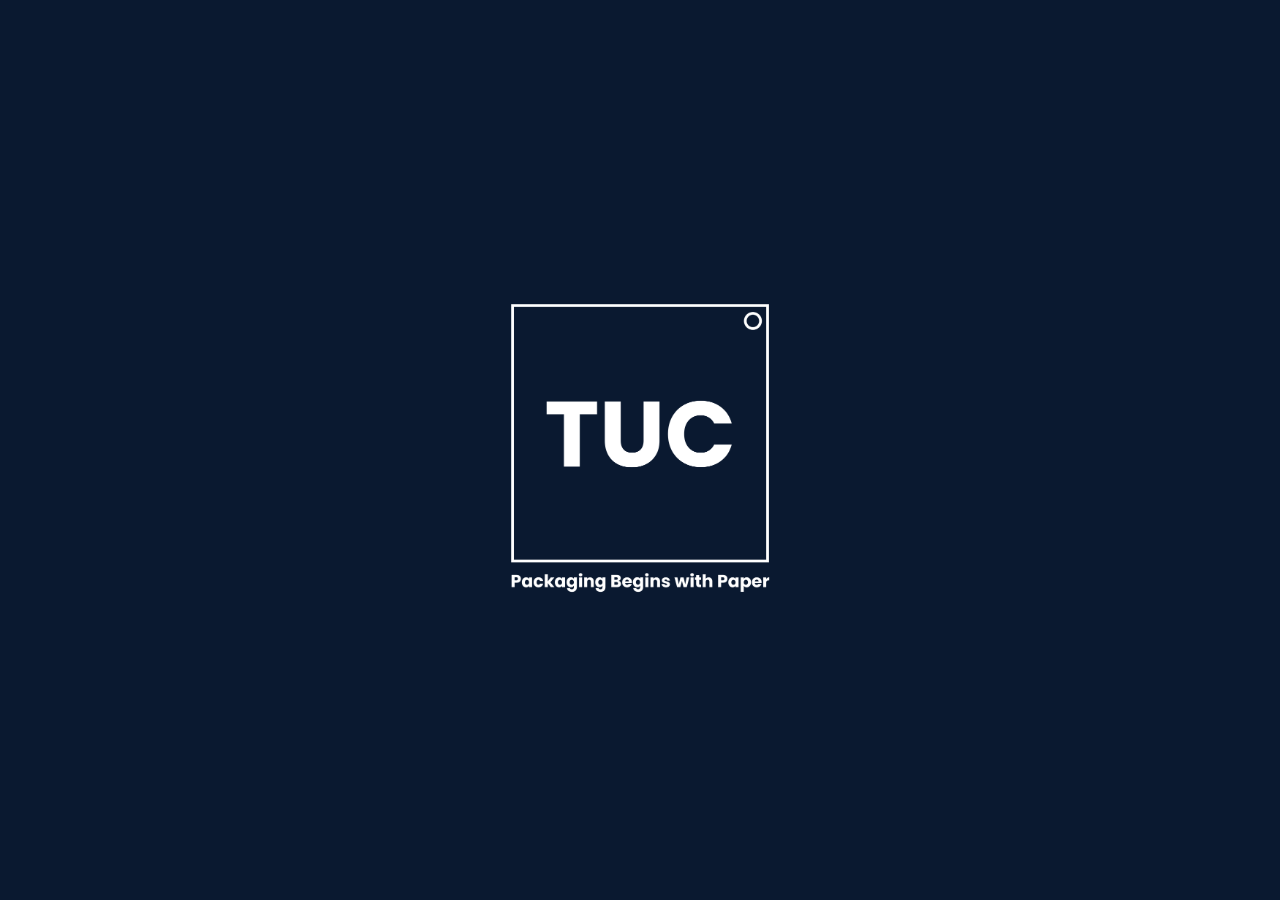
<file: index.html>
<!DOCTYPE html>
<html lang="ko">
<head>
<meta charset="UTF-8">
<meta name="viewport" content="width=device-width, initial-scale=1.0">
<title>더울림코퍼레이션 | TUCorp</title>
<meta name="description" content="더울림코퍼레이션(TUCorp) — 고시가 정보 바로가기">
<style>
  :root {
    --navy-900: #0a1930;
  }
  * { box-sizing: border-box; }
  html, body {
    margin: 0;
    height: 100%;
    background: var(--navy-900);
    font-family: "Pretendard", -apple-system, BlinkMacSystemFont, "Malgun Gothic", sans-serif;
  }
  .landing {
    min-height: 100vh;
    display: flex;
    align-items: center;
    justify-content: center;
    padding: 24px;
  }
  .landing a {
    display: flex;
    align-items: center;
    justify-content: center;
    text-decoration: none;
    transition: transform 0.25s ease, opacity 0.25s ease;
  }
  .landing a:hover { transform: translateY(-4px); opacity: 0.85; }
  .landing img {
    width: min(340px, 72vw);
    height: auto;
    display: block;
    filter: brightness(0) invert(1);
  }
</style>
</head>
<body>
<div class="landing">
  <a href="고시가정보/index.html" aria-label="고시가 정보 바로가기">
    <img src="[data-uri]" alt="TUC · Packaging Begins with Paper">
  </a>
</div>
</body>
</html>
</file>
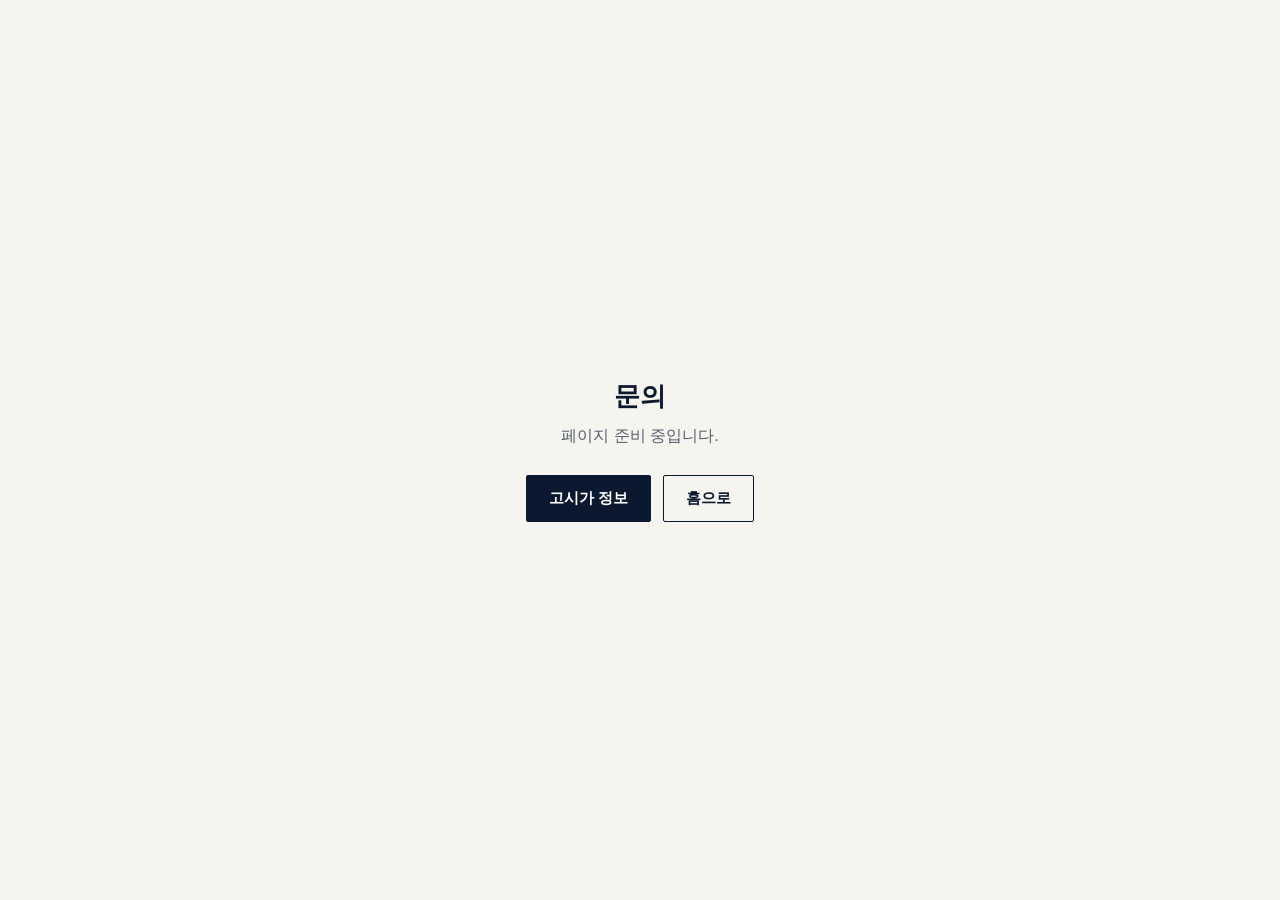
<file: 문의/index.html>
<!DOCTYPE html>
<html lang="ko">
<head>
<meta charset="UTF-8">
<meta name="viewport" content="width=device-width, initial-scale=1.0">
<title>문의 | 더울림코퍼레이션</title>
<style>
  :root {
    --navy-900: #0a1930;
    --paper-bg: #f6f4ee;
    --ink-600: #565f6f;
    --paper-line: #e4e1d6;
  }
  * { box-sizing: border-box; }
  html, body {
    margin: 0;
    min-height: 100%;
    background: var(--paper-bg);
    font-family: "Pretendard", -apple-system, BlinkMacSystemFont, "Malgun Gothic", sans-serif;
    color: var(--navy-900);
  }
  .wrap {
    min-height: 100vh;
    display: flex;
    flex-direction: column;
    align-items: center;
    justify-content: center;
    text-align: center;
    padding: 24px;
  }
  h1 {
    font-size: 1.6rem;
    margin: 0 0 12px;
  }
  p {
    color: var(--ink-600);
    margin: 0 0 28px;
  }
  .links {
    display: flex;
    gap: 12px;
  }
  a.btn {
    display: inline-block;
    padding: 12px 22px;
    border-radius: 2px;
    font-size: 0.95rem;
    font-weight: 600;
    text-decoration: none;
    border: 1px solid var(--navy-900);
  }
  a.btn.primary {
    background: var(--navy-900);
    color: #fff;
  }
  a.btn.ghost {
    color: var(--navy-900);
  }
</style>
</head>
<body>

<div class="wrap">
  <h1>문의</h1>
  <p>페이지 준비 중입니다.</p>
  <div class="links">
    <a href="../고시가정보/index.html" class="btn primary">고시가 정보</a>
    <a href="../index.html" class="btn ghost">홈으로</a>
  </div>
</div>

</body>
</html>
</file>
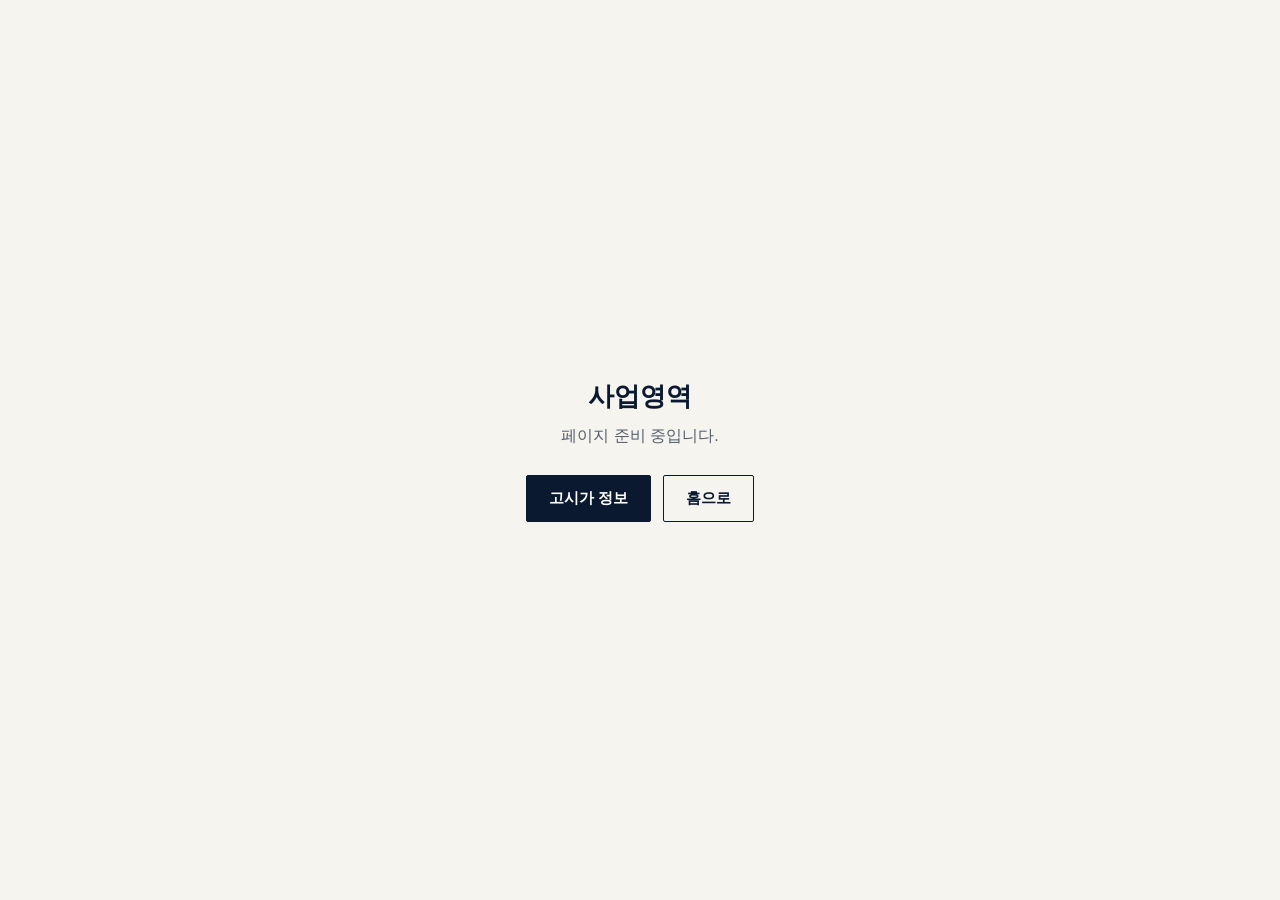
<file: 사업영역/index.html>
<!DOCTYPE html>
<html lang="ko">
<head>
<meta charset="UTF-8">
<meta name="viewport" content="width=device-width, initial-scale=1.0">
<title>사업영역 | 더울림코퍼레이션</title>
<style>
  :root {
    --navy-900: #0a1930;
    --paper-bg: #f6f4ee;
    --ink-600: #565f6f;
    --paper-line: #e4e1d6;
  }
  * { box-sizing: border-box; }
  html, body {
    margin: 0;
    min-height: 100%;
    background: var(--paper-bg);
    font-family: "Pretendard", -apple-system, BlinkMacSystemFont, "Malgun Gothic", sans-serif;
    color: var(--navy-900);
  }
  .wrap {
    min-height: 100vh;
    display: flex;
    flex-direction: column;
    align-items: center;
    justify-content: center;
    text-align: center;
    padding: 24px;
  }
  h1 {
    font-size: 1.6rem;
    margin: 0 0 12px;
  }
  p {
    color: var(--ink-600);
    margin: 0 0 28px;
  }
  .links {
    display: flex;
    gap: 12px;
  }
  a.btn {
    display: inline-block;
    padding: 12px 22px;
    border-radius: 2px;
    font-size: 0.95rem;
    font-weight: 600;
    text-decoration: none;
    border: 1px solid var(--navy-900);
  }
  a.btn.primary {
    background: var(--navy-900);
    color: #fff;
  }
  a.btn.ghost {
    color: var(--navy-900);
  }
</style>
</head>
<body>

<div class="wrap">
  <h1>사업영역</h1>
  <p>페이지 준비 중입니다.</p>
  <div class="links">
    <a href="../고시가정보/index.html" class="btn primary">고시가 정보</a>
    <a href="../index.html" class="btn ghost">홈으로</a>
  </div>
</div>

</body>
</html>
</file>
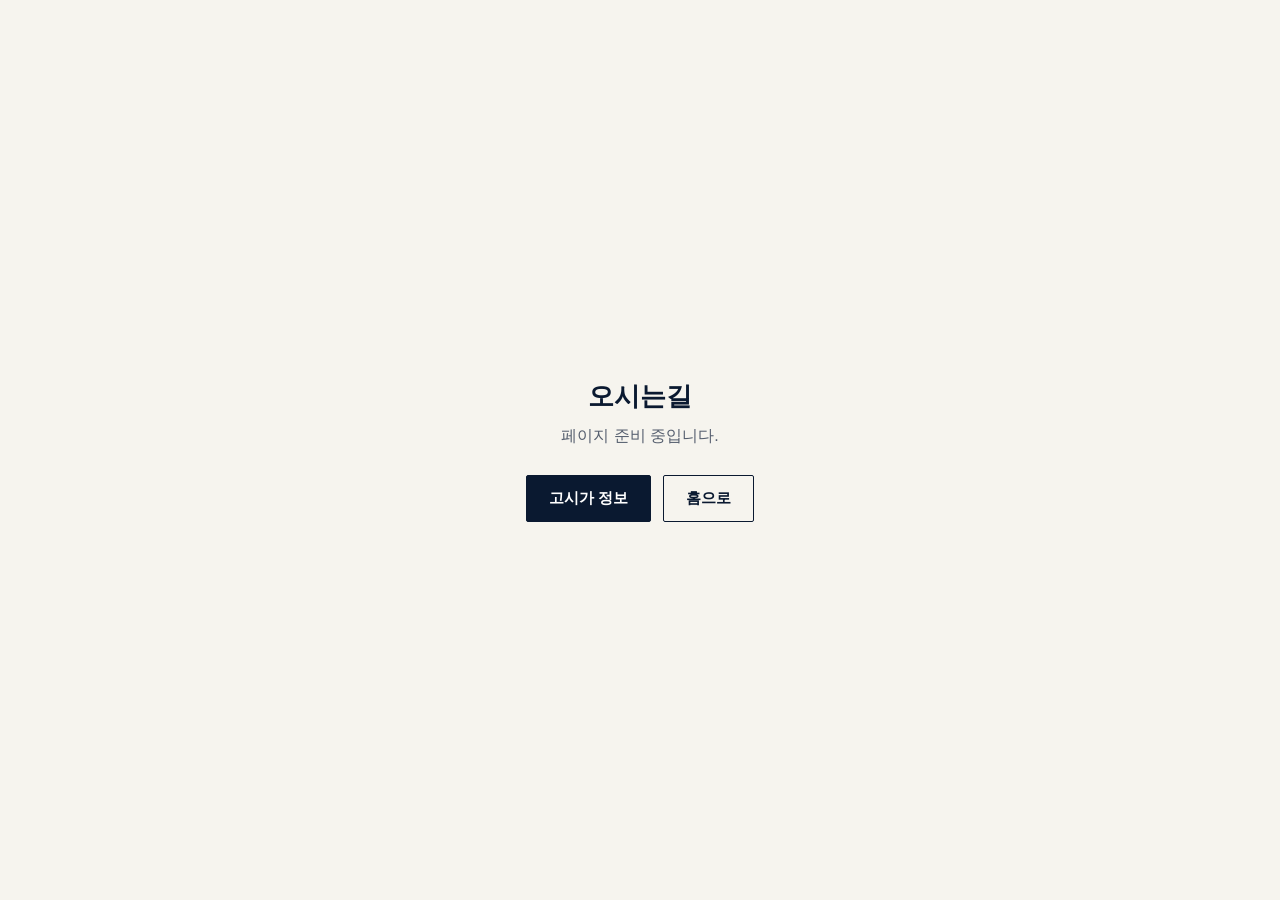
<file: 오시는길/index.html>
<!DOCTYPE html>
<html lang="ko">
<head>
<meta charset="UTF-8">
<meta name="viewport" content="width=device-width, initial-scale=1.0">
<title>오시는길 | 더울림코퍼레이션</title>
<style>
  :root {
    --navy-900: #0a1930;
    --paper-bg: #f6f4ee;
    --ink-600: #565f6f;
    --paper-line: #e4e1d6;
  }
  * { box-sizing: border-box; }
  html, body {
    margin: 0;
    min-height: 100%;
    background: var(--paper-bg);
    font-family: "Pretendard", -apple-system, BlinkMacSystemFont, "Malgun Gothic", sans-serif;
    color: var(--navy-900);
  }
  .wrap {
    min-height: 100vh;
    display: flex;
    flex-direction: column;
    align-items: center;
    justify-content: center;
    text-align: center;
    padding: 24px;
  }
  h1 {
    font-size: 1.6rem;
    margin: 0 0 12px;
  }
  p {
    color: var(--ink-600);
    margin: 0 0 28px;
  }
  .links {
    display: flex;
    gap: 12px;
  }
  a.btn {
    display: inline-block;
    padding: 12px 22px;
    border-radius: 2px;
    font-size: 0.95rem;
    font-weight: 600;
    text-decoration: none;
    border: 1px solid var(--navy-900);
  }
  a.btn.primary {
    background: var(--navy-900);
    color: #fff;
  }
  a.btn.ghost {
    color: var(--navy-900);
  }
</style>
</head>
<body>

<div class="wrap">
  <h1>오시는길</h1>
  <p>페이지 준비 중입니다.</p>
  <div class="links">
    <a href="../고시가정보/index.html" class="btn primary">고시가 정보</a>
    <a href="../index.html" class="btn ghost">홈으로</a>
  </div>
</div>

</body>
</html>
</file>
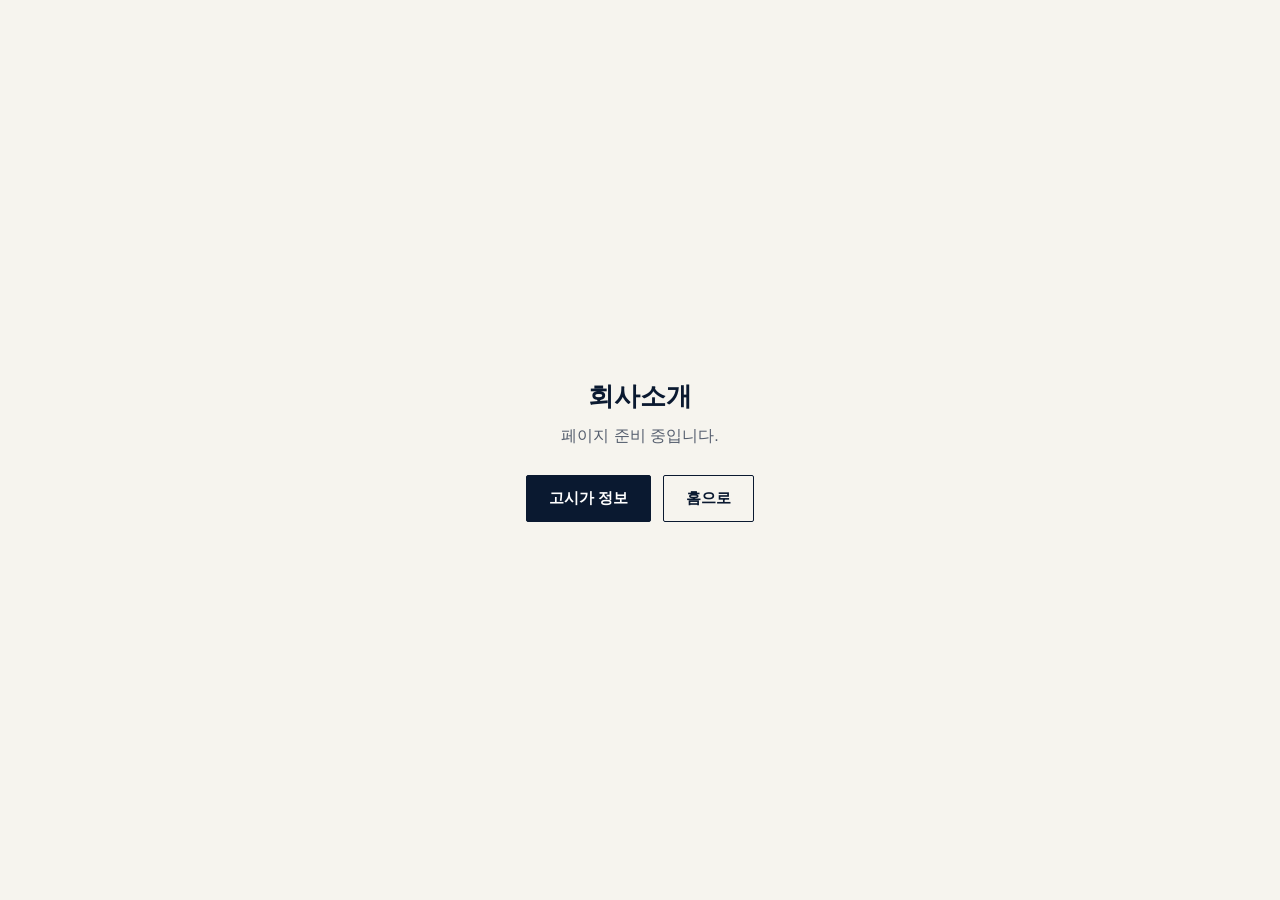
<file: 회사소개/index.html>
<!DOCTYPE html>
<html lang="ko">
<head>
<meta charset="UTF-8">
<meta name="viewport" content="width=device-width, initial-scale=1.0">
<title>회사소개 | 더울림코퍼레이션</title>
<style>
  :root {
    --navy-900: #0a1930;
    --paper-bg: #f6f4ee;
    --ink-600: #565f6f;
    --paper-line: #e4e1d6;
  }
  * { box-sizing: border-box; }
  html, body {
    margin: 0;
    min-height: 100%;
    background: var(--paper-bg);
    font-family: "Pretendard", -apple-system, BlinkMacSystemFont, "Malgun Gothic", sans-serif;
    color: var(--navy-900);
  }
  .wrap {
    min-height: 100vh;
    display: flex;
    flex-direction: column;
    align-items: center;
    justify-content: center;
    text-align: center;
    padding: 24px;
  }
  h1 {
    font-size: 1.6rem;
    margin: 0 0 12px;
  }
  p {
    color: var(--ink-600);
    margin: 0 0 28px;
  }
  .links {
    display: flex;
    gap: 12px;
  }
  a.btn {
    display: inline-block;
    padding: 12px 22px;
    border-radius: 2px;
    font-size: 0.95rem;
    font-weight: 600;
    text-decoration: none;
    border: 1px solid var(--navy-900);
  }
  a.btn.primary {
    background: var(--navy-900);
    color: #fff;
  }
  a.btn.ghost {
    color: var(--navy-900);
  }
</style>
</head>
<body>

<div class="wrap">
  <h1>회사소개</h1>
  <p>페이지 준비 중입니다.</p>
  <div class="links">
    <a href="../고시가정보/index.html" class="btn primary">고시가 정보</a>
    <a href="../index.html" class="btn ghost">홈으로</a>
  </div>
</div>

</body>
</html>
</file>
